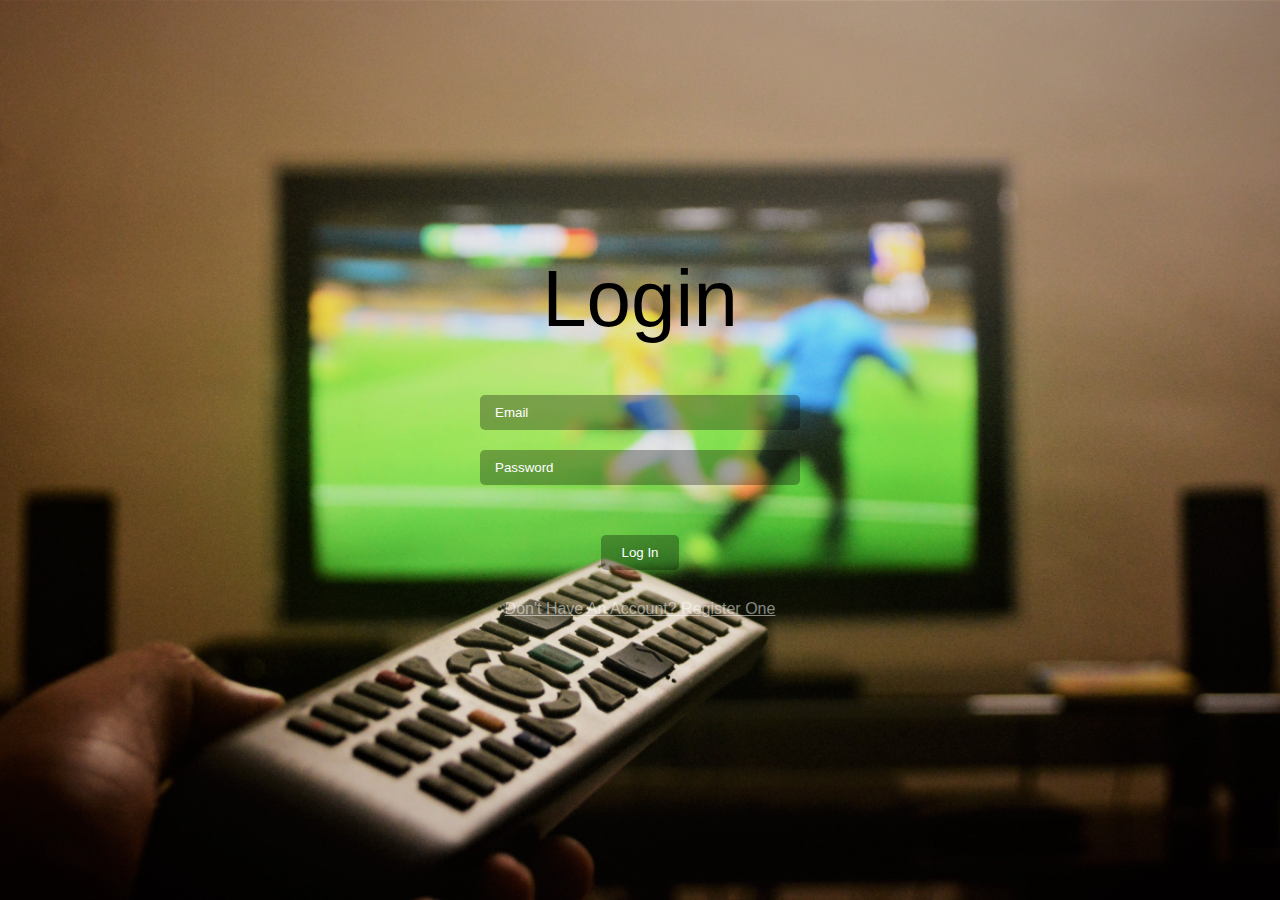
<file: public/js/login.html>
<!DOCTYPE html>
<html lang="en">
<head>
    <meta charset="UTF-8">
    <meta http-equiv="X-UA-Compatible" content="IE=edge">
    <meta name="viewport" content="width=device-width, initial-scale=1.0">
    <title>Login Page</title>
    <link rel="stylesheet" href="../css/form.css">
</head>
<body>

    <div class="alert-box">
        <p class="alert">msg</p>
    </div>

    <div class="form">
        <h1 class="heading">login</h1>
        <input type="email" placeholder="email" autocomplete="off" class="email" required>
        <input type="password" placeholder="password" autocomplete="off" class="password" required>
        <bUtton class="submit-btn">log in</bUtton>
        <a href="#" class="link">don't have an account? Register one</a>
    </div>
    <script src="form.js"></script>
</body>
</html>
</file>
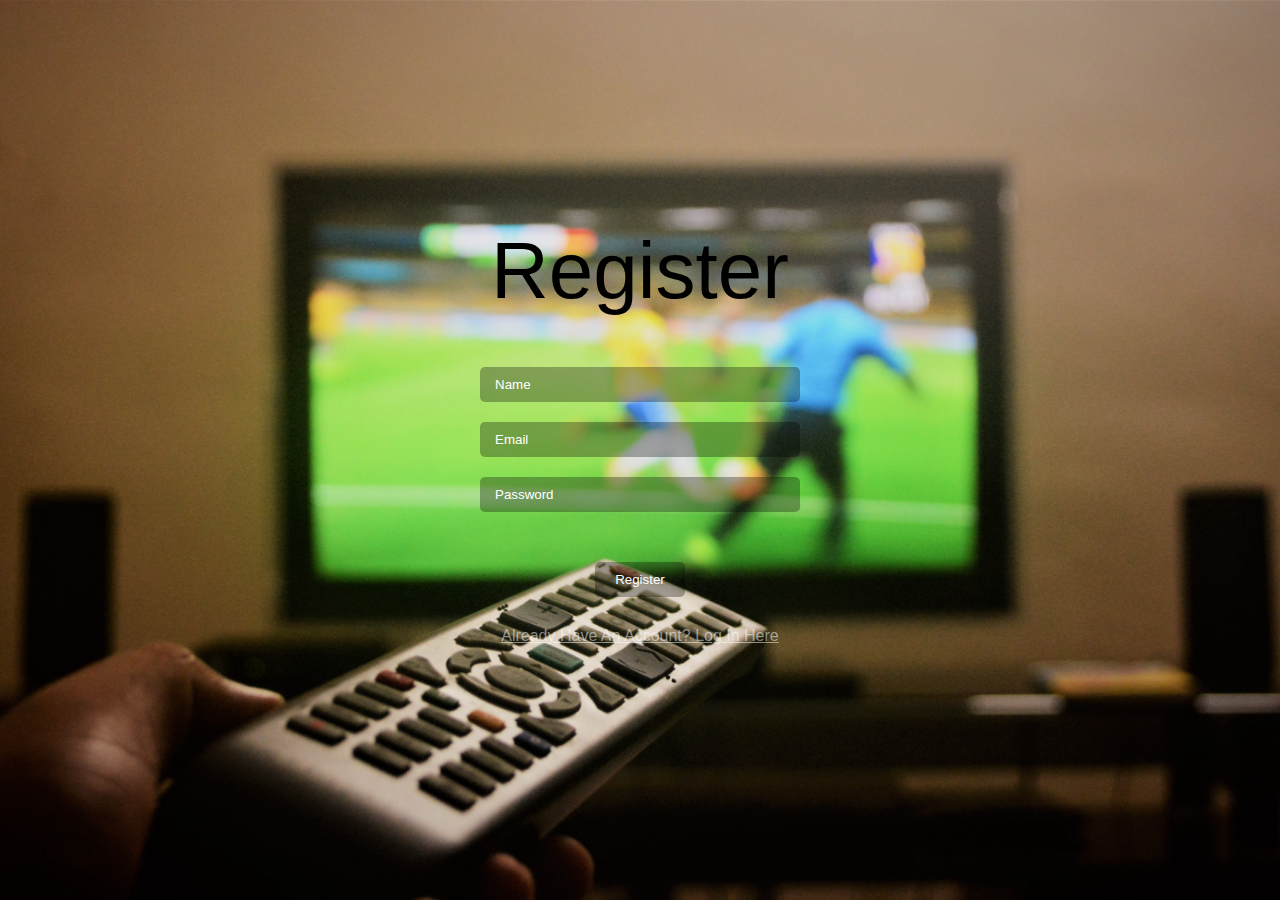
<file: public/js/register.html>
<!DOCTYPE html>
<html lang="en">
<head>
    <meta charset="UTF-8">
    <meta http-equiv="X-UA-Compatible" content="IE=edge">
    <meta name="viewport" content="width=device-width, initial-scale=1.0">
    <title>Reister Page</title>
    <link rel="stylesheet" href="../css/form.css">
</head>
<body>

    <div class="alert-box">
        <p class="alert"></p>
    </div>

    <div class="form">
        <h1 class="heading">Register</h1>
        <input type="text" placeholder="name" autocomplete="off" class="name" required>
        <input type="email" placeholder="email" autocomplete="off" class="email" required>
        <input type="password" placeholder="password" autocomplete="off" class="password" required>
        <button class="submit-btn">register</button>
        <a href="#" class="link">already have an account? log in here</a>
    </div>
    <script src="form.js"></script>
</body>
</html>
</file>
<file: public/css/form.css>
*{
    margin: 0;
    padding: 0;
    box-sizing: border-box;
}

*:focus{
    outline: none;
}

body{
    position: relative;
    width: 100%;
    min-height: 100vh;
    height: auto;
    display: flex;
    justify-content: center;
    align-items: center;
    background: url('../img/fondo.jpg');
    background-size: cover;
    background-position: center;
    font-family: 'roboto', sans-serif;
}

.form{
    width: 400px;
    height: auto;
    color: black;
    font-family: 'roboto', sans-serif;
}

.heading{
    /*opacity: 0;*/
    text-transform: capitalize;
    text-align: center;
    font-size: 80px;
    font-weight: 300;
    margin-bottom: 50px;
}

input,
.submit-btn{
    /*opacity: 0;*/
    width: 80%;
    height: 35px;
    display: block;
    margin: 20px auto;
    border-radius: 5px;
    background: rgba(0, 0, 0, 0.3);
    border: none;
    color: #fff;
    padding: 15px;
    transition: .5s;
    text-transform: capitalize;
}

input::placeholder{
    color: #fff;
}

input:focus,
.submit-btn:hover{
    background: #000;
    color: #fff;
}

input:focus::placeholder{
    color: #fff;
}

.submit-btn{
    width: auto;
    padding: 0 20px;
    cursor: pointer;
    margin: 50px auto 0;
    /*opacity: 0;*/
}

.link{
    /*opacity: 0;*/
    text-align: center;
    text-transform: capitalize;
    color: rgba(255, 255, 255, 0.5);
    display: block;
    margin: 30px auto;
}

.link:hover{
    color: #fff;    
}

.alert-box{
    position: absolute;
    top: -100%;
    left: 50%;
    transform: translateX(-50%);
    min-width: 150px;
    max-width: 90%;
    width: auto;
    height: auto;
    padding: 10px;
    text-transform: capitalize;
    background: rgb(255, 119, 119);
    border-top: 10px solid rgb(255, 37, 37);
    border-bottom-left-radius: 10px;
    border-bottom-right-radius: 10px;
    color: #fff;
    font-family: 'roboto' sans-serif;
    text-align: center;
    transition: 1s;
}
</file>
